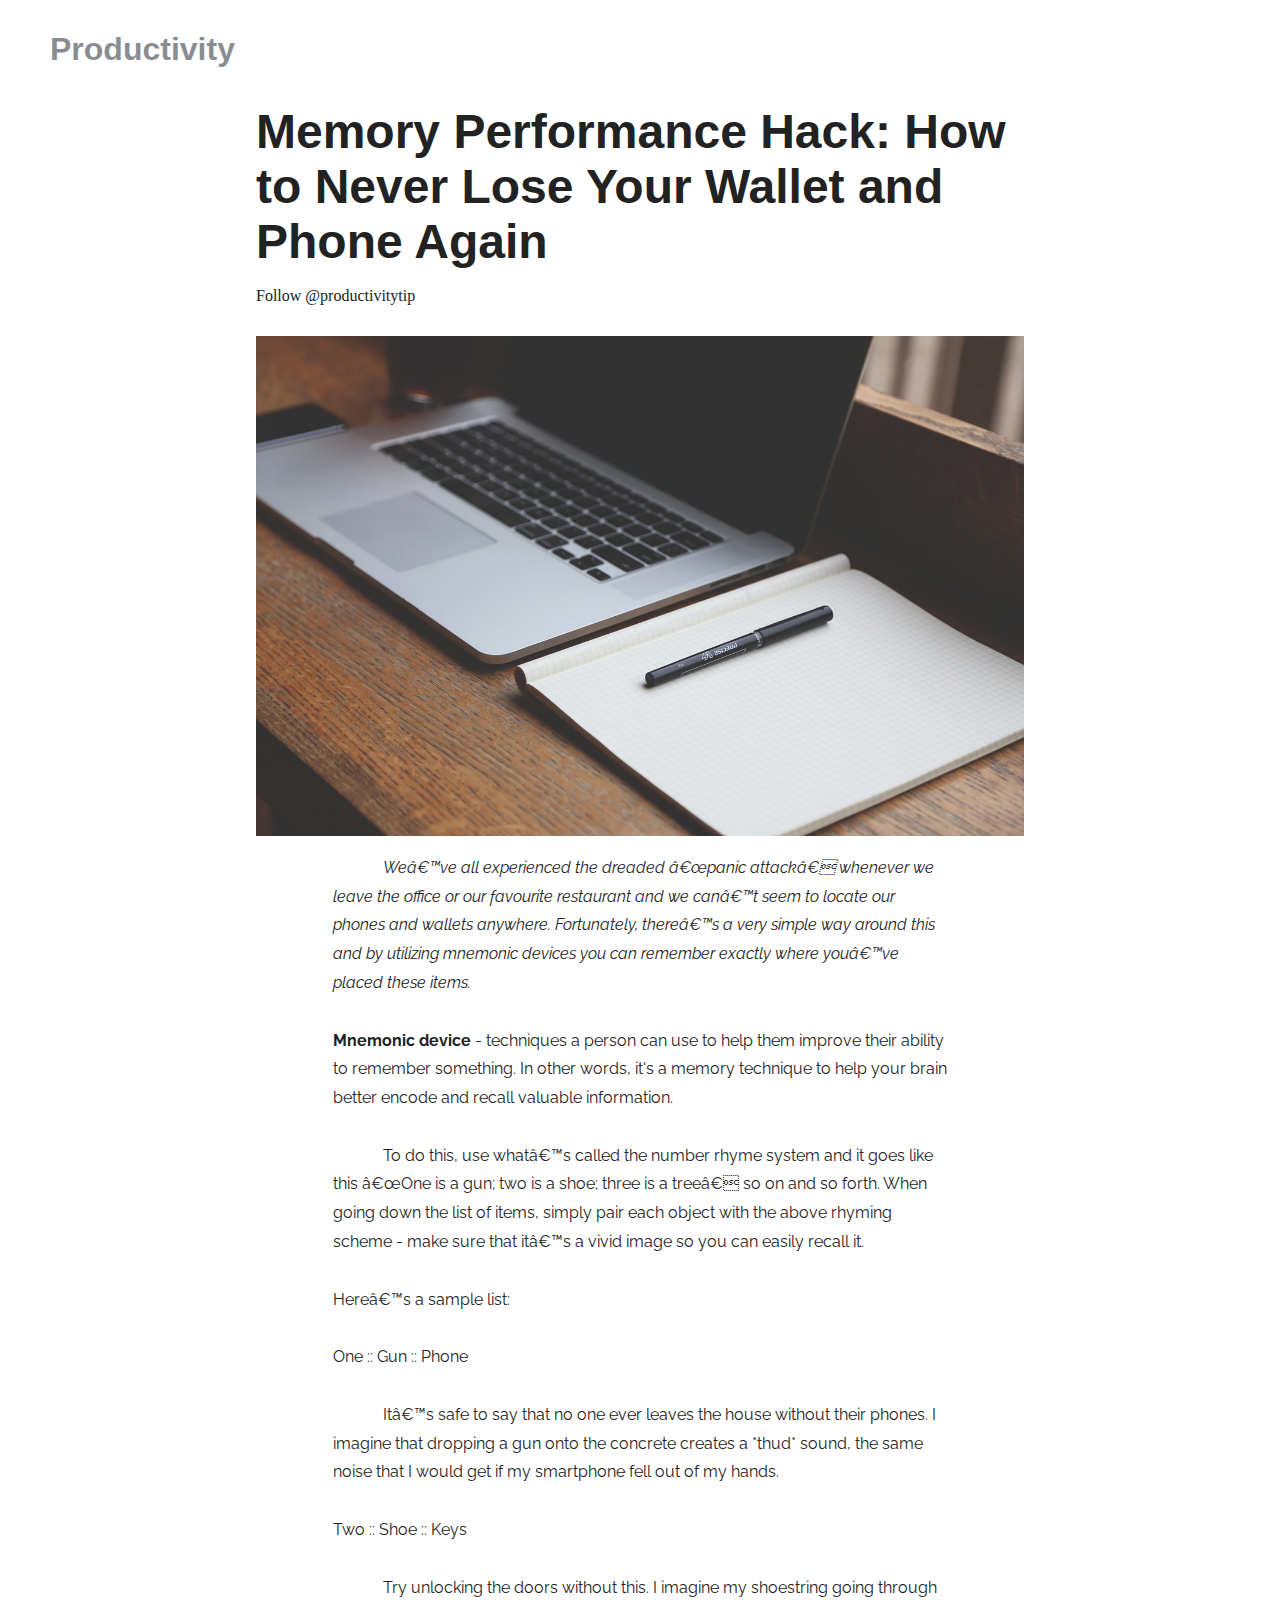
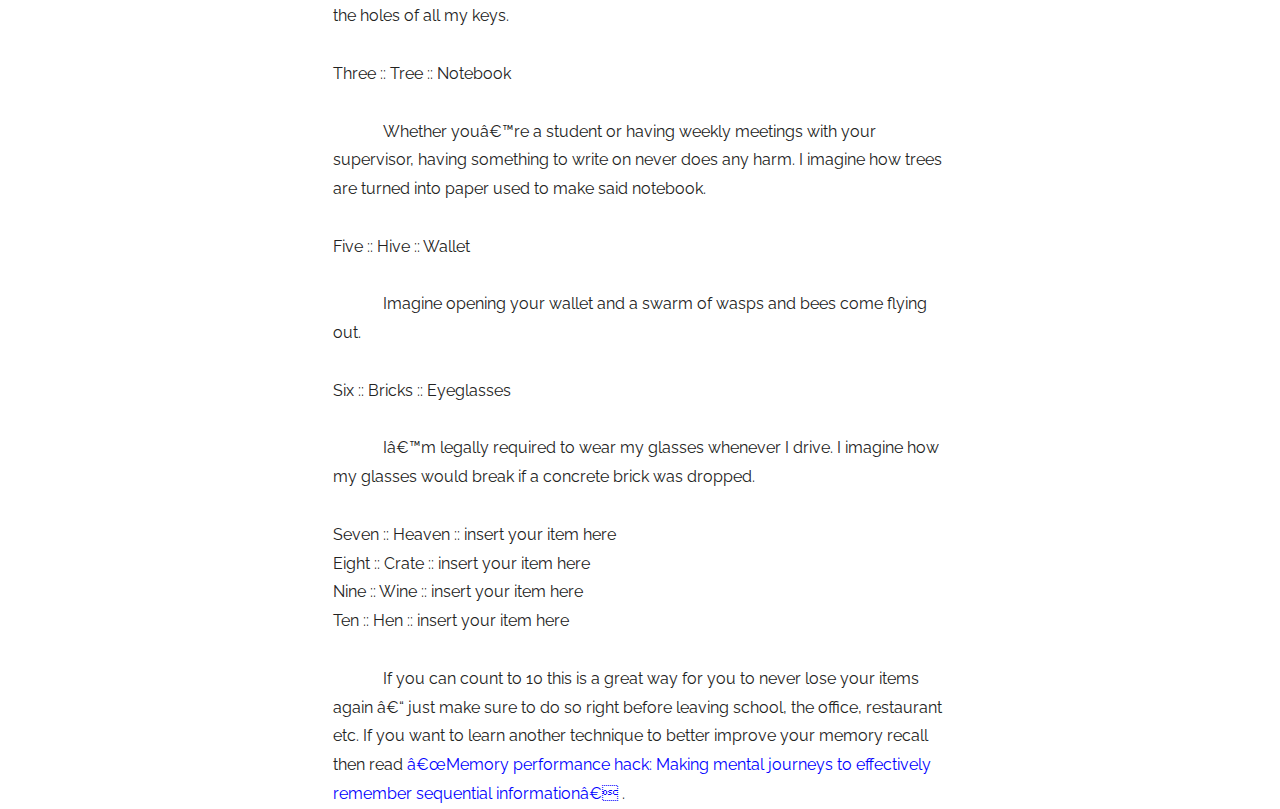
<file: Entry1.html>
<!DOCTYPE html>
<html> 

<head>
    <title>
    Memory Performance Hack: How to Never Lose Your Wallet and Phone Again
    </title>
     <link rel="stylesheet" type="text/css" href="main.css"/>
     <link href="https://fonts.googleapis.com/css?family= Open+sans:400, 800i|Oswald|Raleway" rel="stylesheet">


  </head>



<body>
<a href="index.html">
<div style="position:relative; top: 31px;" class="logo"> Productivity </a> </div>    

<div id="blog"> 
  <div class="title">
    <h1 style="font-size: 3em"> Memory Performance Hack: How to Never Lose Your Wallet and Phone Again  </h1> <br/ >
      <a href="https://twitter.com/productivitytip" class="twitter-follow-button" data-size="large" data-show-count="false">Follow @productivitytip</a><script async src="//platform.twitter.com/widgets.js" charset="utf-8"></script>
    
  </div>

  <div class="image"> 
    <img src="Images/office.jpg">
  </div>
<br/ >
  <div class="content">

 <p style="text-indent: 50px;"> 

 <i> We’ve all experienced the dreaded “panic attack” whenever we leave the office or our favourite restaurant and we can’t seem to locate our phones and wallets anywhere. Fortunately, there’s a very simple way around this and by utilizing mnemonic devices you can remember exactly where you’ve placed these items. </i> 
 <br/ >
 <br/ >
 <strong> Mnemonic device </strong> - techniques a person can use to help them improve their ability to remember something. In other words, it's a memory technique to help your brain better encode and recall valuable information.
<br/ >
<br/ >
<p style="text-indent: 50px;"> To do this, use what’s called the number rhyme system and it goes like this “One is a gun; two is a shoe; three is a tree” so on and so forth. When going down the list of items, simply pair each object with the above rhyming scheme - make sure that it’s a vivid image so you can easily recall it. </p>
<br/ >
<p>
Here’s a sample list:
<br/ >
<br/ >
One :: Gun :: Phone
<br/ >
<br/ >
<p style="text-indent: 50px;">It’s safe to say that no one ever leaves the house without their phones. I imagine that dropping a gun onto the concrete creates a *thud* sound, the same noise that I would get if my smartphone fell out of my hands. </p>
<p>
<br/ >
  Two :: Shoe :: Keys
  <br/ >
  <br/ >
 <p style="text-indent: 50px;"> Try unlocking the doors without this. I imagine my shoestring going through the holes of all my keys.
</p>
<br/ >
<p>
  Three :: Tree :: Notebook
  <br/ >
  <br/ >
  <p style="text-indent: 50px;"> Whether you’re a student or having weekly meetings with your supervisor, having something to write on never does any harm. I imagine how trees are turned into paper used to make said notebook. 
</p>
  <br/ >
<p>
  Five :: Hive :: Wallet 
  <br/ >
  <br/ >
  <p style="text-indent: 50px;"> Imagine opening your wallet and a swarm of wasps and bees come flying out. 
</p>
 <br/ >
<p>
  Six :: Bricks :: Eyeglasses 
  <br/ >
  <br/ >
  <p style="text-indent: 50px;"> I’m legally required to wear my glasses whenever I drive. I imagine how my glasses would break if a concrete brick was dropped. 
</p>
  <br/ >
  <p>
    Seven :: Heaven :: insert your item here <br/ >
    Eight :: Crate :: insert your item here <br/ >
    Nine :: Wine :: insert your item here <br/ >
    Ten :: Hen :: insert your item here <br/ >
    <br/ >

    <p style="text-indent: 50px;">If you can count to 10 this is a great way for you to never lose your items again – just make sure to do so right before leaving school, the office, restaurant etc. If you want to learn another technique to better improve your memory recall then read <a style="color: blue" href="Entry2.html"> “Memory performance hack: Making mental journeys to effectively remember sequential information” </a>. 
  </p>
  






 
 
 </p>

   

</body>


</html>
</file>
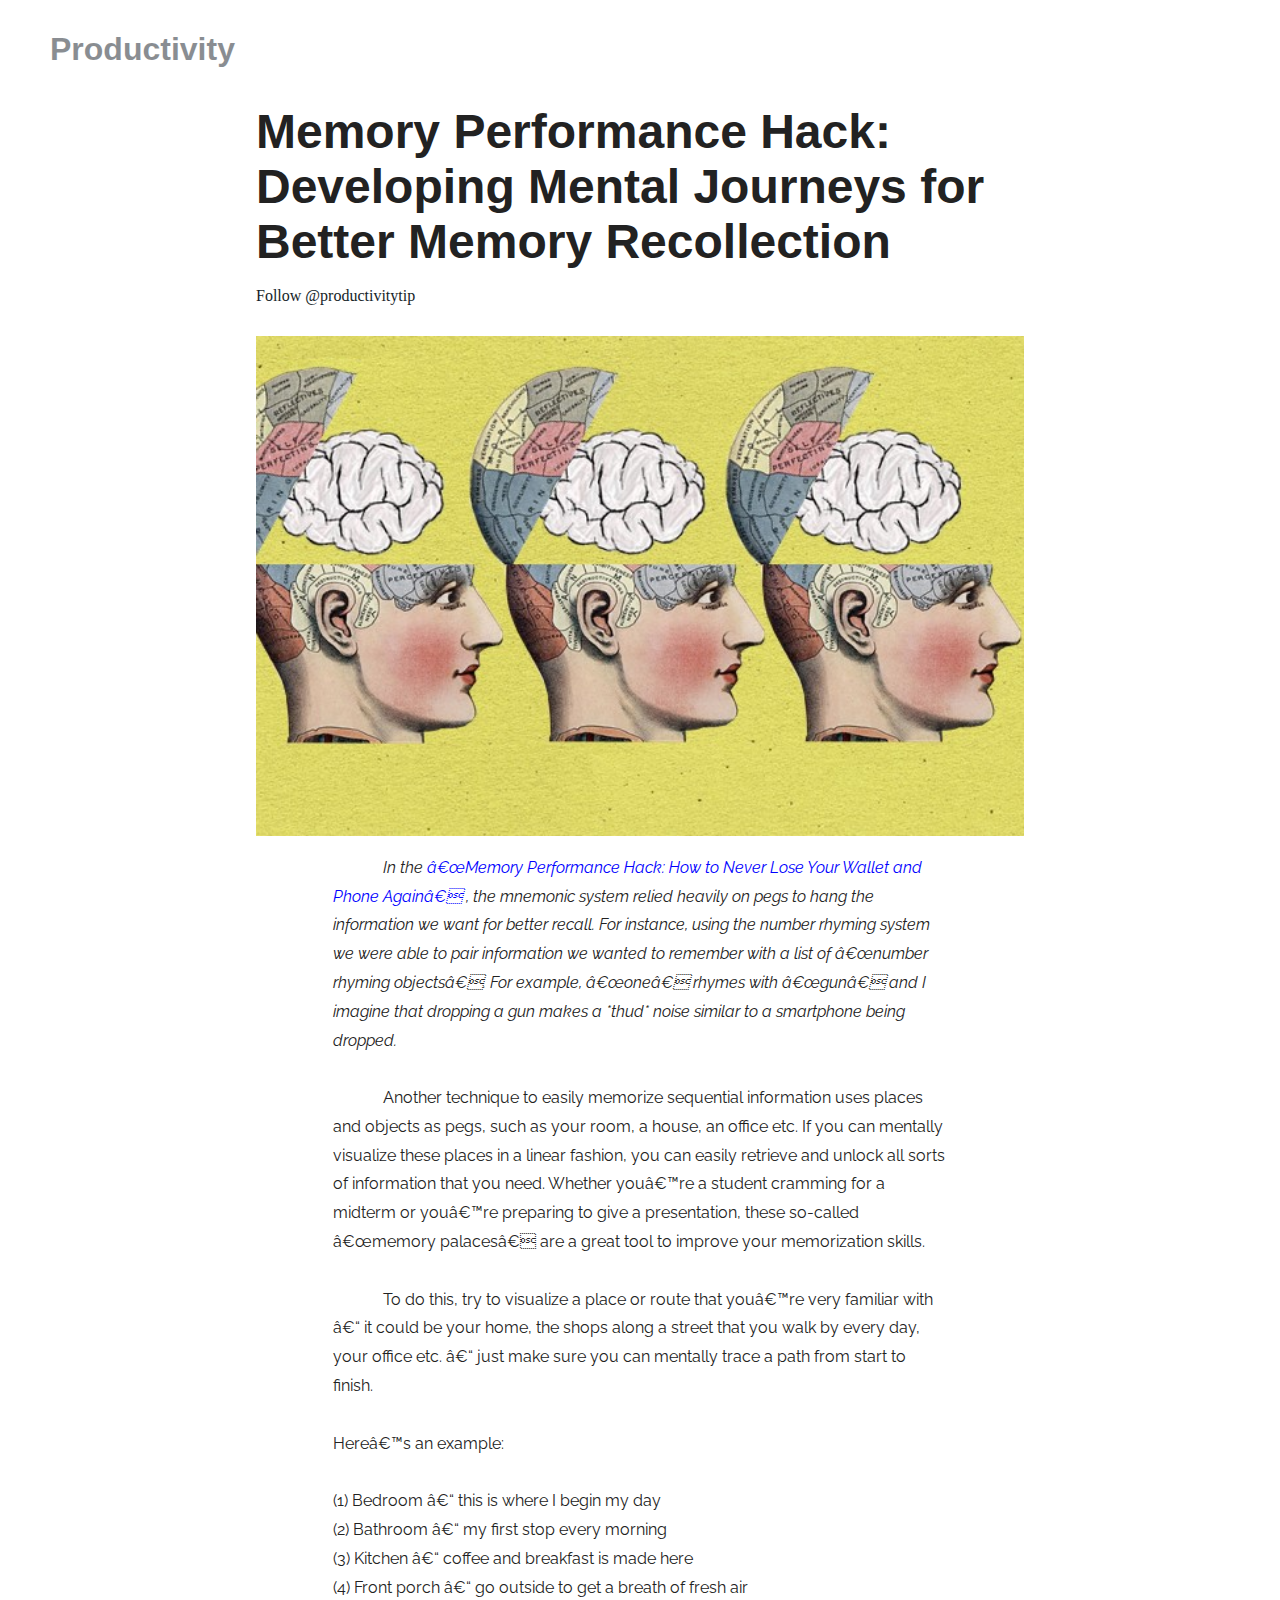
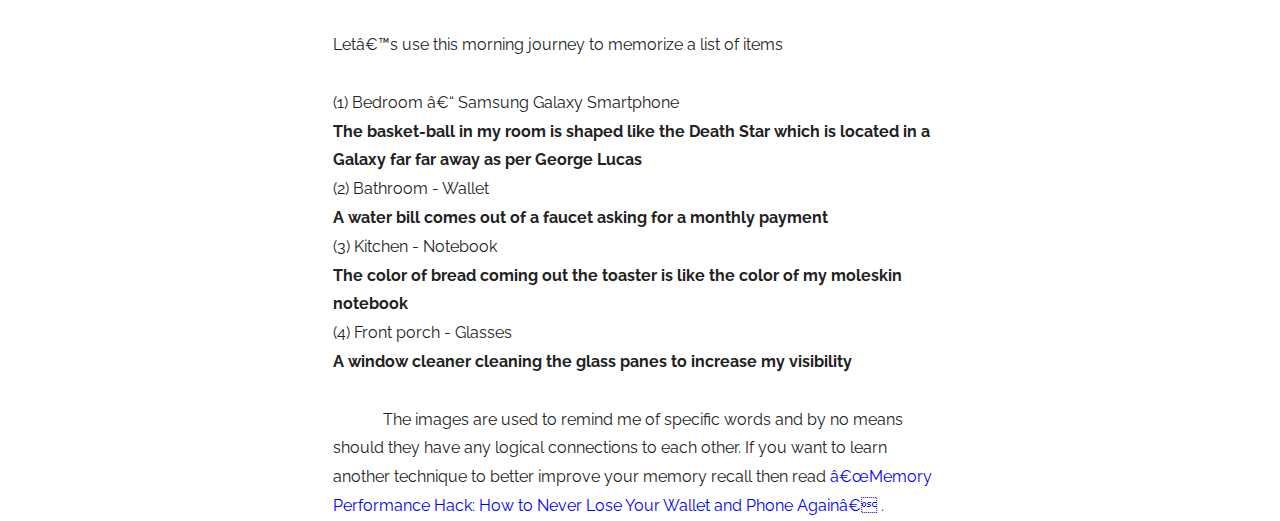
<file: Entry2.html>
<!DOCTYPE html>
<html> 

<head>
    <title>
    Memory Performance Hack: Developing mental journeys for better memory recollection 
    </title>
     <link rel="stylesheet" type="text/css" href="main.css"/>
     <link href="https://fonts.googleapis.com/css?family= Open+sans:400, 800i|Oswald|Raleway" rel="stylesheet">

  </head>


<body>
<a href="index.html">
<div style="position:relative; top: 31px;" class="logo">Productivity </a> </div>    

<div id="blog"> 
  <div class="title">
    <h1 style="font-size: 3em"> Memory Performance Hack: Developing Mental Journeys for Better Memory Recollection  </h1> <br/ >
    <a href="https://twitter.com/productivitytip" class="twitter-follow-button" data-size="large" data-show-count="false">Follow @productivitytip</a><script async src="//platform.twitter.com/widgets.js" charset="utf-8"></script>
  </div>
    
    <div class="image"> 
    <img src="Images/first.jpg">
  </div> <br/ >

  <div class="content">
   <i> <p style="text-indent: 50px;"> In the <a style="color: blue" href="Entry1.html"> “Memory Performance Hack: How to Never Lose Your Wallet and Phone Again” </a>, the mnemonic system relied heavily on pegs to hang the information we want for better recall. For instance, using the number rhyming system we were able to pair information we wanted to remember with a list of “number rhyming objects”. For example, “one” rhymes with “gun” and I imagine that dropping a gun makes a *thud* noise similar to a smartphone being dropped.  </i>  <br/ ><br/ > </p>

   <p style="text-indent: 50px;"> Another technique to easily memorize sequential information uses places and objects as pegs, such as your room, a house, an office etc. If you can mentally visualize these places in a linear fashion, you can easily retrieve and unlock all sorts of information that you need. Whether you’re a student cramming for a midterm or you’re preparing to give a presentation, these so-called “memory palaces” are a great tool to improve your memorization skills. </p> <br/ > 

   <p style="text-indent: 50px;"> To do this, try to visualize a place or route that you’re very familiar with – it could be your home, the shops along a street that you walk by every day, your office etc. – just make sure you can mentally trace a path from start to finish. </p> <br/ >

  <p> Here’s an example:<br/ >

     <br/ >
(1)  Bedroom – this is where I begin my day <br/ >
(2) Bathroom – my first stop every morning <br/ >
(3) Kitchen – coffee and breakfast is made here <br/ >
(4) Front porch – go outside to get a breath of fresh air <br/ >
<br/ >
Let’s use this morning journey to memorize a list of items
<br/ ><br/ >
(1) Bedroom – Samsung Galaxy Smartphone <br/ >
<strong> The basket-ball in my room is shaped like the Death Star which is located in a Galaxy far far away as per George Lucas   </strong> <br/ >
(2) Bathroom - Wallet <br/ >
<strong> A water bill comes out of a faucet asking for a monthly payment    </strong> <br/ >
(3) Kitchen - Notebook <br/ >
<strong> The color of bread coming out the toaster is like the color of my moleskin notebook  </strong> <br/ >
(4) Front porch - Glasses <br/ >
<strong> A window cleaner cleaning the glass panes to increase my visibility        </strong> <br/ >
<br/ >
<p style="text-indent: 50px;"> The images are used to remind me of specific words and by no means should they have any logical connections to each other. If you want to learn another technique to better improve your memory recall then read <a style="color: blue" href="Entry1.html"> “Memory Performance Hack: How to Never Lose Your Wallet and Phone Again” </a>.

</p>


</body>


</html>
</file>
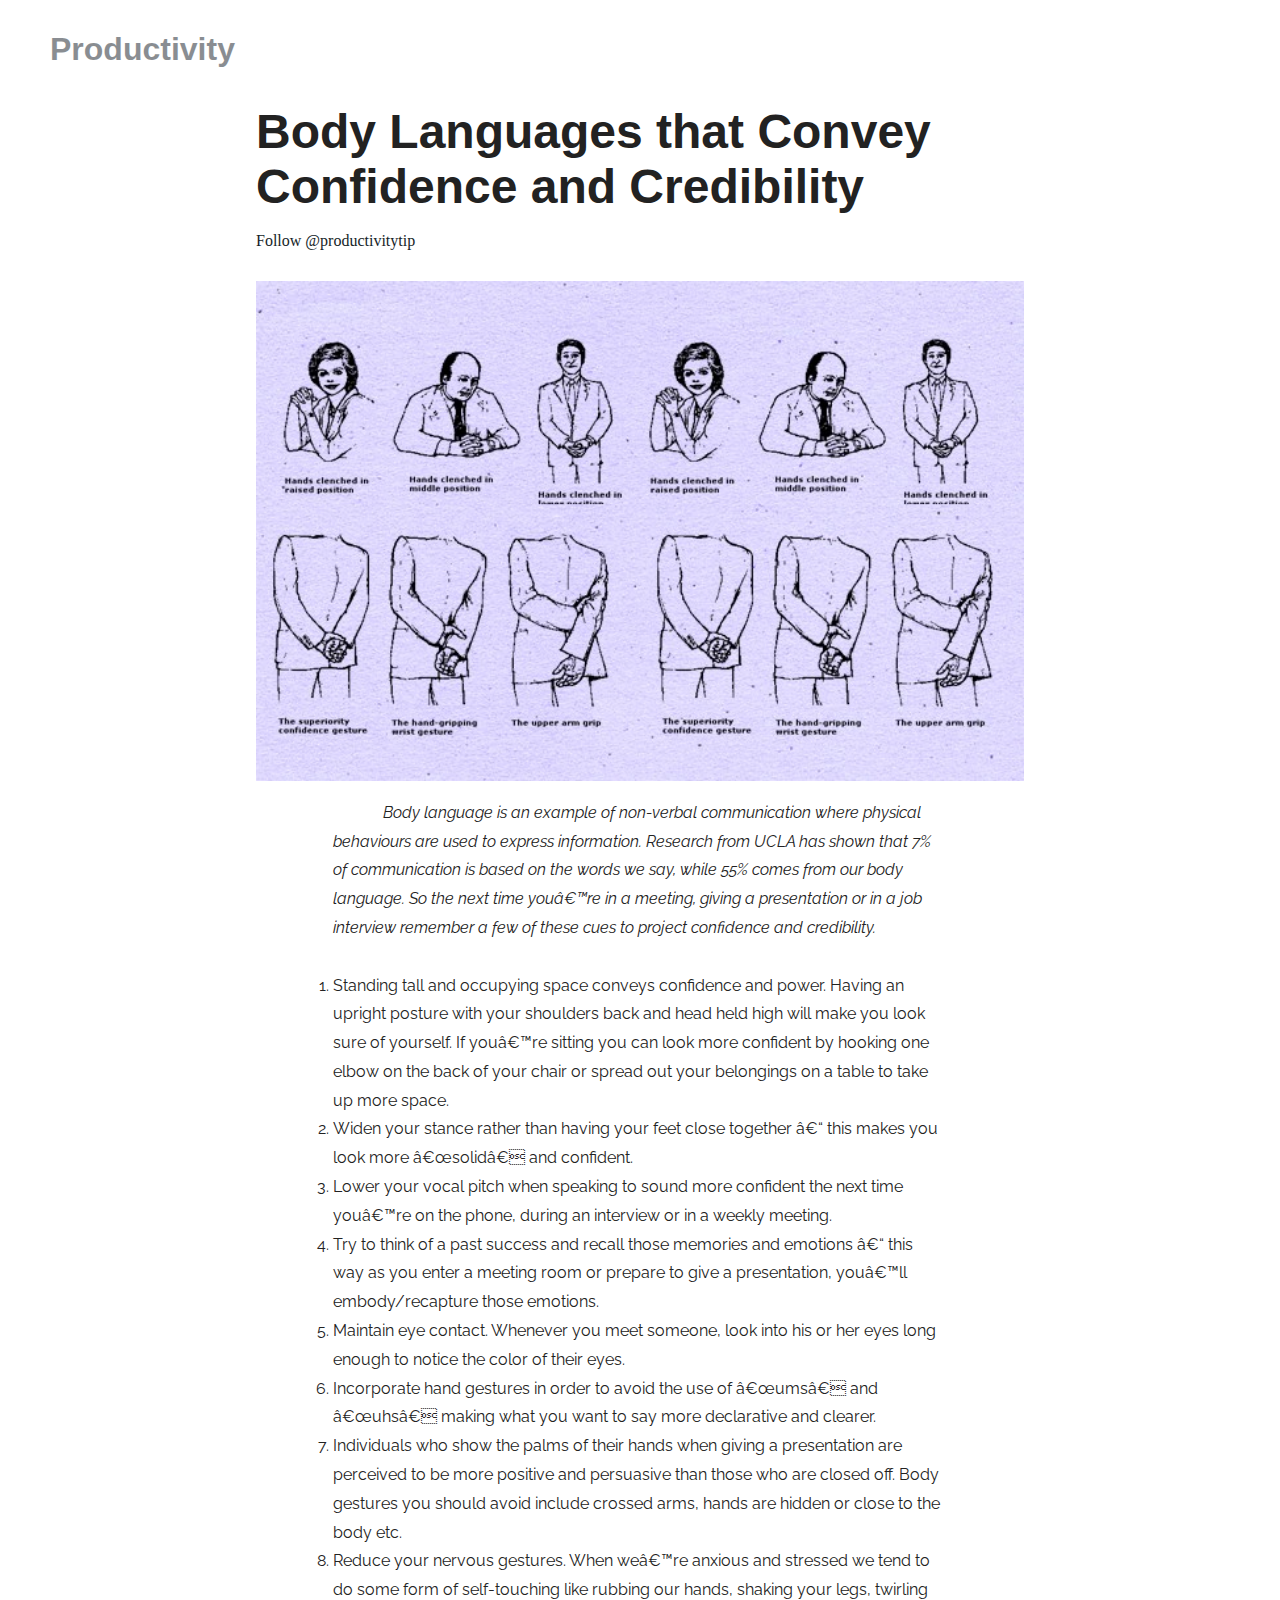
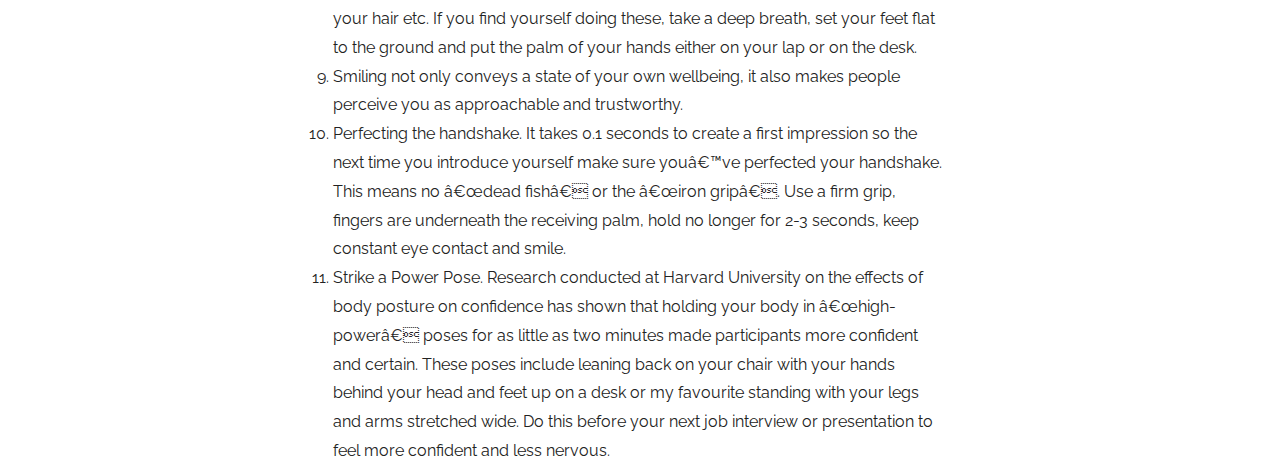
<file: Entry3.html>
<!DOCTYPE html>
<html> 

<head>
    <title>
Body Languages that Convey Confidence and Credibility 
    </title>
     <link rel="stylesheet" type="text/css" href="main.css"/>
     <link href="https://fonts.googleapis.com/css?family= Open+sans:400, 800i|Oswald|Raleway" rel="stylesheet">

  </head>


<body>
<a href="index.html">
<div style="position:relative; top: 31px;" class="logo">Productivity </a> </div>    

<div id="blog"> 
  <div class="title">
    <h1 style="font-size: 3em"> Body Languages that Convey Confidence and Credibility  </h1> <br/ >
      <a href="https://twitter.com/productivitytip" class="twitter-follow-button" data-size="large" data-show-count="false">Follow @productivitytip</a><script async src="//platform.twitter.com/widgets.js" charset="utf-8"></script>
    
  </div>

  <div class="image"> 
    <img src="Images/second.jpg">
  </div> <br/ >

  <div class="content">

  <i> <p style="text-indent: 50px;"> Body language is an example of non-verbal communication where physical behaviours are used to express information. Research from UCLA has shown that 7% of communication is based on the words we say, while 55% comes from our body language. So the next time you’re in a meeting, giving a presentation or in a job interview remember a few of these cues to project confidence and credibility. </p> </i> <br/ >

  <ol>
  	<li> Standing tall and occupying space conveys confidence and power. Having an upright posture with your shoulders back and head held high will make you look sure of yourself. If you’re sitting you can look more confident by hooking one elbow on the back of your chair or spread out your belongings on a table to take up more space. </li>
  	<li> Widen your stance rather than having your feet close together – this makes you look more “solid” and confident. </li>
  	<li> Lower your vocal pitch when speaking to sound more confident the next time you’re on the phone, during an interview or in a weekly meeting. </li>
  	<li> Try to think of a past success and recall those memories and emotions – this way as you enter a meeting room or prepare to give a presentation, you’ll embody/recapture those emotions. 
 </li>
  	<li> Maintain eye contact. Whenever you meet someone, look into his or her eyes long enough to notice the color of their eyes. </li>
  	<li> Incorporate hand gestures in order to avoid the use of “ums” and “uhs” making what you want to say more declarative and clearer. </li>
  	<li> Individuals who show the palms of their hands when giving a presentation are perceived to be more positive and persuasive than those who are closed off. Body gestures you should avoid include crossed arms, hands are hidden or close to the body etc. </li>
  	<li> Reduce your nervous gestures. When we’re anxious and stressed we tend to do some form of self-touching like rubbing our hands, shaking your legs, twirling your hair etc. If you find yourself doing these, take a deep breath, set your feet flat to the ground and put the palm of your hands either on your lap or on the desk.  </li>
  	<li> Smiling not only conveys a state of your own wellbeing, it also makes people perceive you as approachable and trustworthy. </li>
  	<li> Perfecting the handshake. It takes 0.1 seconds to create a first impression so the next time you introduce yourself make sure you’ve perfected your handshake. This means no “dead fish” or the “iron grip”. Use a firm grip, fingers are underneath the receiving palm, hold no longer for 2-3 seconds, keep constant eye contact and smile.  </li>
  	<li> Strike a Power Pose. Research conducted at Harvard University on the effects of body posture on confidence has shown that holding your body in “high-power” poses for as little as two minutes made participants more confident and certain. These poses include leaning back on your chair with your hands behind your head and feet up on a desk or my favourite standing with your legs and arms stretched wide. Do this before your next job interview or presentation to feel more confident and less nervous. </li>
  </ol>

  
  </body> 
  </html>
</file>
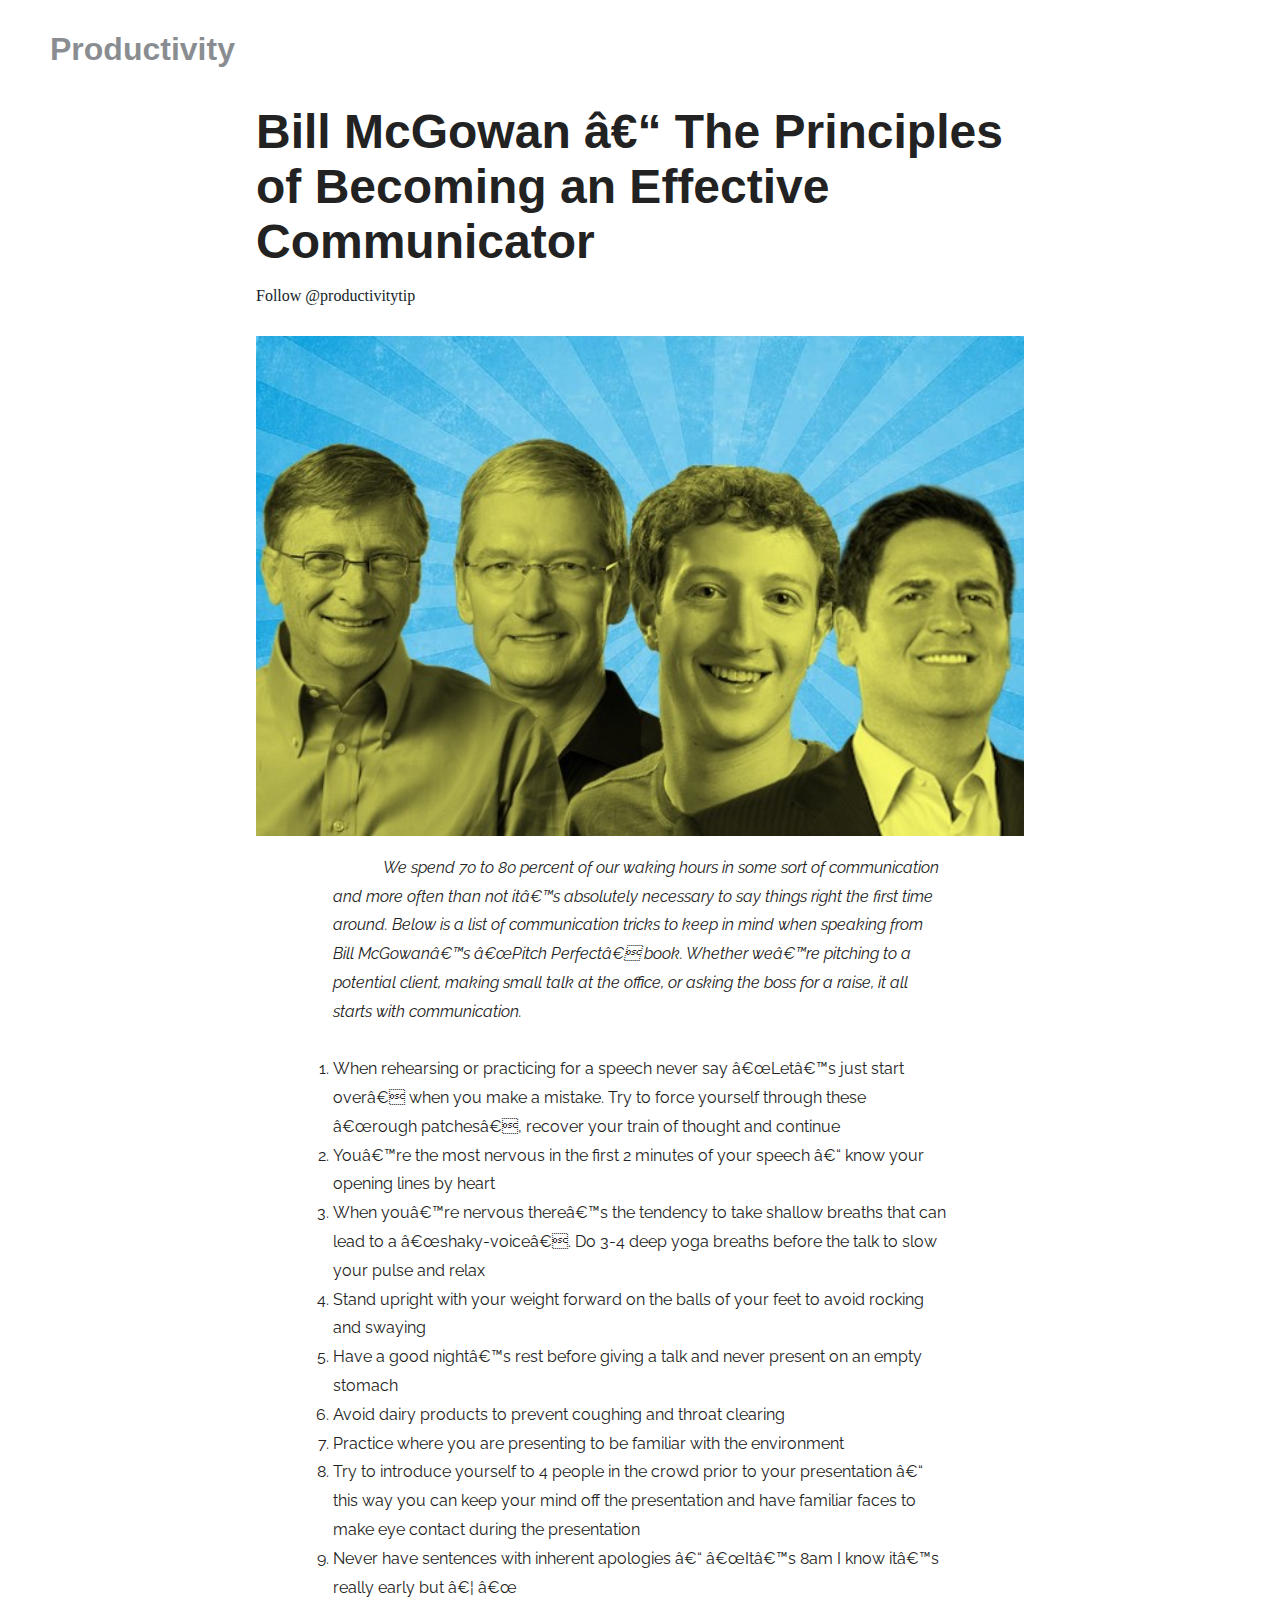
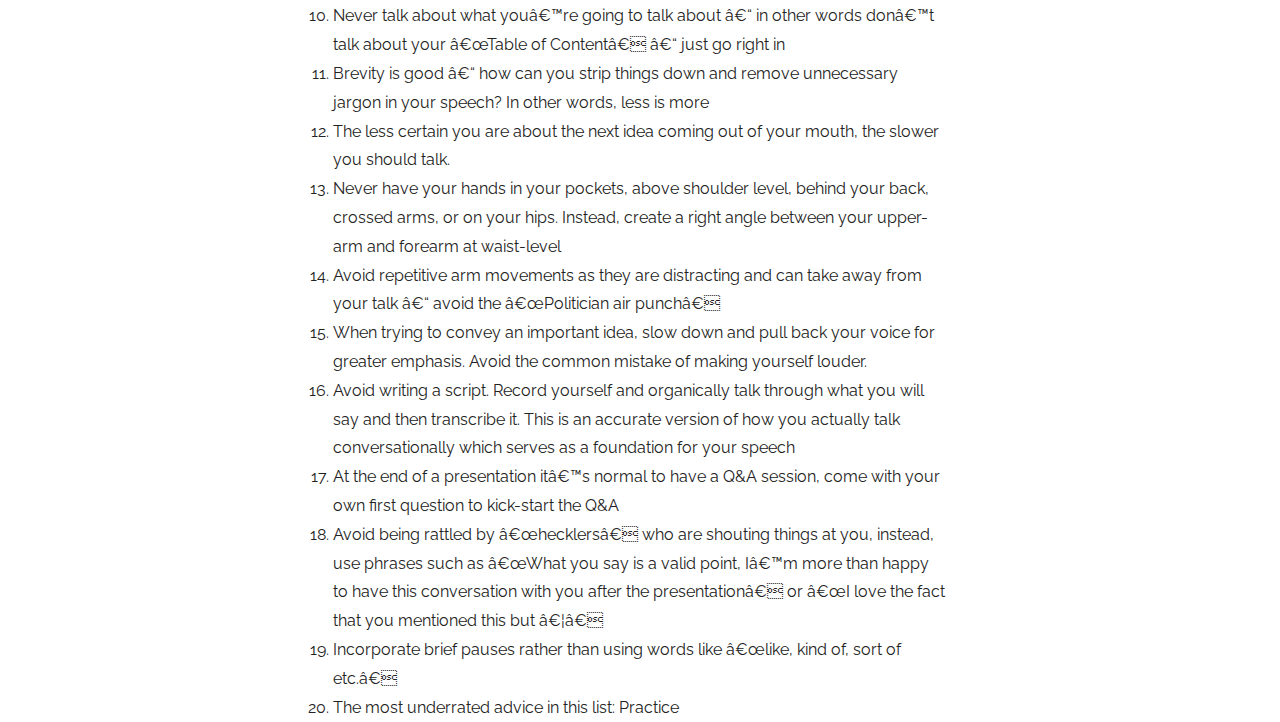
<file: Entry4.html>
<!DOCTYPE html>
<html> 

<head>
    <title>
    Bill McGowan – The principles of becoming an effective communicator  
    </title>
     <link rel="stylesheet" type="text/css" href="main.css"/>
     <link href="https://fonts.googleapis.com/css?family= Open+sans:400, 800i|Oswald|Raleway" rel="stylesheet">

  </head>


<body>
<a href="index.html">
<div style="position:relative; top: 31px;" class="logo">Productivity</a> </div>    

<div id="blog"> 
  <div class="title">
    <h1 style="font-size: 3em">Bill McGowan – The Principles of Becoming an Effective Communicator   </h1> <br/ >
    
<a href="https://twitter.com/productivitytip" class="twitter-follow-button" data-size="large" data-show-count="false">Follow @productivitytip</a><script async src="//platform.twitter.com/widgets.js" charset="utf-8"></script>
 </div>
    <div class="image"> 
    <img src="Images/three.jpg">
  </div> <br/ >

  <div class="content">
   <i> <p style="text-indent: 50px;"> We spend 70 to 80 percent of our waking hours in some sort of communication and more often than not it’s absolutely necessary to say things right the first time around. Below is a list of communication tricks to keep in mind when speaking from Bill McGowan’s “Pitch Perfect” book. Whether we’re pitching to a potential client, making small talk at the office, or asking the boss for a raise, it all starts with communication. </i>
   <br/ > 
   <br/ >
   <ol>
     <li> When rehearsing or practicing for a speech never say “Let’s just start over” when you make a mistake. Try to force yourself through these “rough patches”, recover your train of thought and continue </li>
     <li>You’re the most nervous in the first 2 minutes of your speech – know your opening lines by heart </li>
     <li> When you’re nervous there’s the tendency to take shallow breaths that can lead to a “shaky-voice”. Do 3-4 deep yoga breaths before the talk to slow your pulse and relax </li>
     <li> Stand upright with your weight forward on the balls of your feet to avoid rocking and swaying </li>
     <li>Have a good night’s rest before giving a talk and never present on an empty stomach </li>
     <li> Avoid dairy products to prevent coughing and throat clearing  </li>
     <li> Practice where you are presenting to be familiar with the environment </li>
     <li> Try to introduce yourself to 4 people in the crowd prior to your presentation – this way you can keep your mind off the presentation and have familiar faces to make eye contact during the presentation</li>
     <li> Never have sentences with inherent apologies – “It’s 8am I know it’s really early but … “ </li>
     <li> Never talk about what you’re going to talk about – in other words don’t talk about your “Table of Content” – just go right in</li>
     <li> Brevity is good – how can you strip things down and remove unnecessary jargon in your speech? In other words, less is more </li>
     <li> The less certain you are about the next idea coming out of your mouth, the slower you should talk. </li>
     <li> Never have your hands in your pockets, above shoulder level, behind your back, crossed arms, or on your hips. Instead, create a right angle between your upper-arm and forearm at waist-level </li>
     <li> Avoid repetitive arm movements as they are distracting and can take away from your talk – avoid the “Politician air punch” </li>
     <li>  When trying to convey an important idea, slow down and pull back your voice for greater emphasis. Avoid the common mistake of making yourself louder.</li>
     <li>  Avoid writing a script. Record yourself and organically talk through what you will say and then transcribe it. This is an accurate version of how you actually talk conversationally which serves as a foundation for your speech</li>
     <li> At the end of a presentation it’s normal to have a Q&A session, come with your own first question to kick-start the Q&A </li>
     <li> Avoid being rattled by “hecklers” who are shouting things at you, instead, use phrases such as 
“What you say is a valid point, I’m more than happy to have this conversation with you after the presentation” or “I love the fact that you mentioned this but …”  
 </li>
     <li>Incorporate brief pauses rather than using words like “like, kind of, sort of etc.”  </li>
     <li> The most underrated advice in this list: Practice </li>
   </ol>
</file>
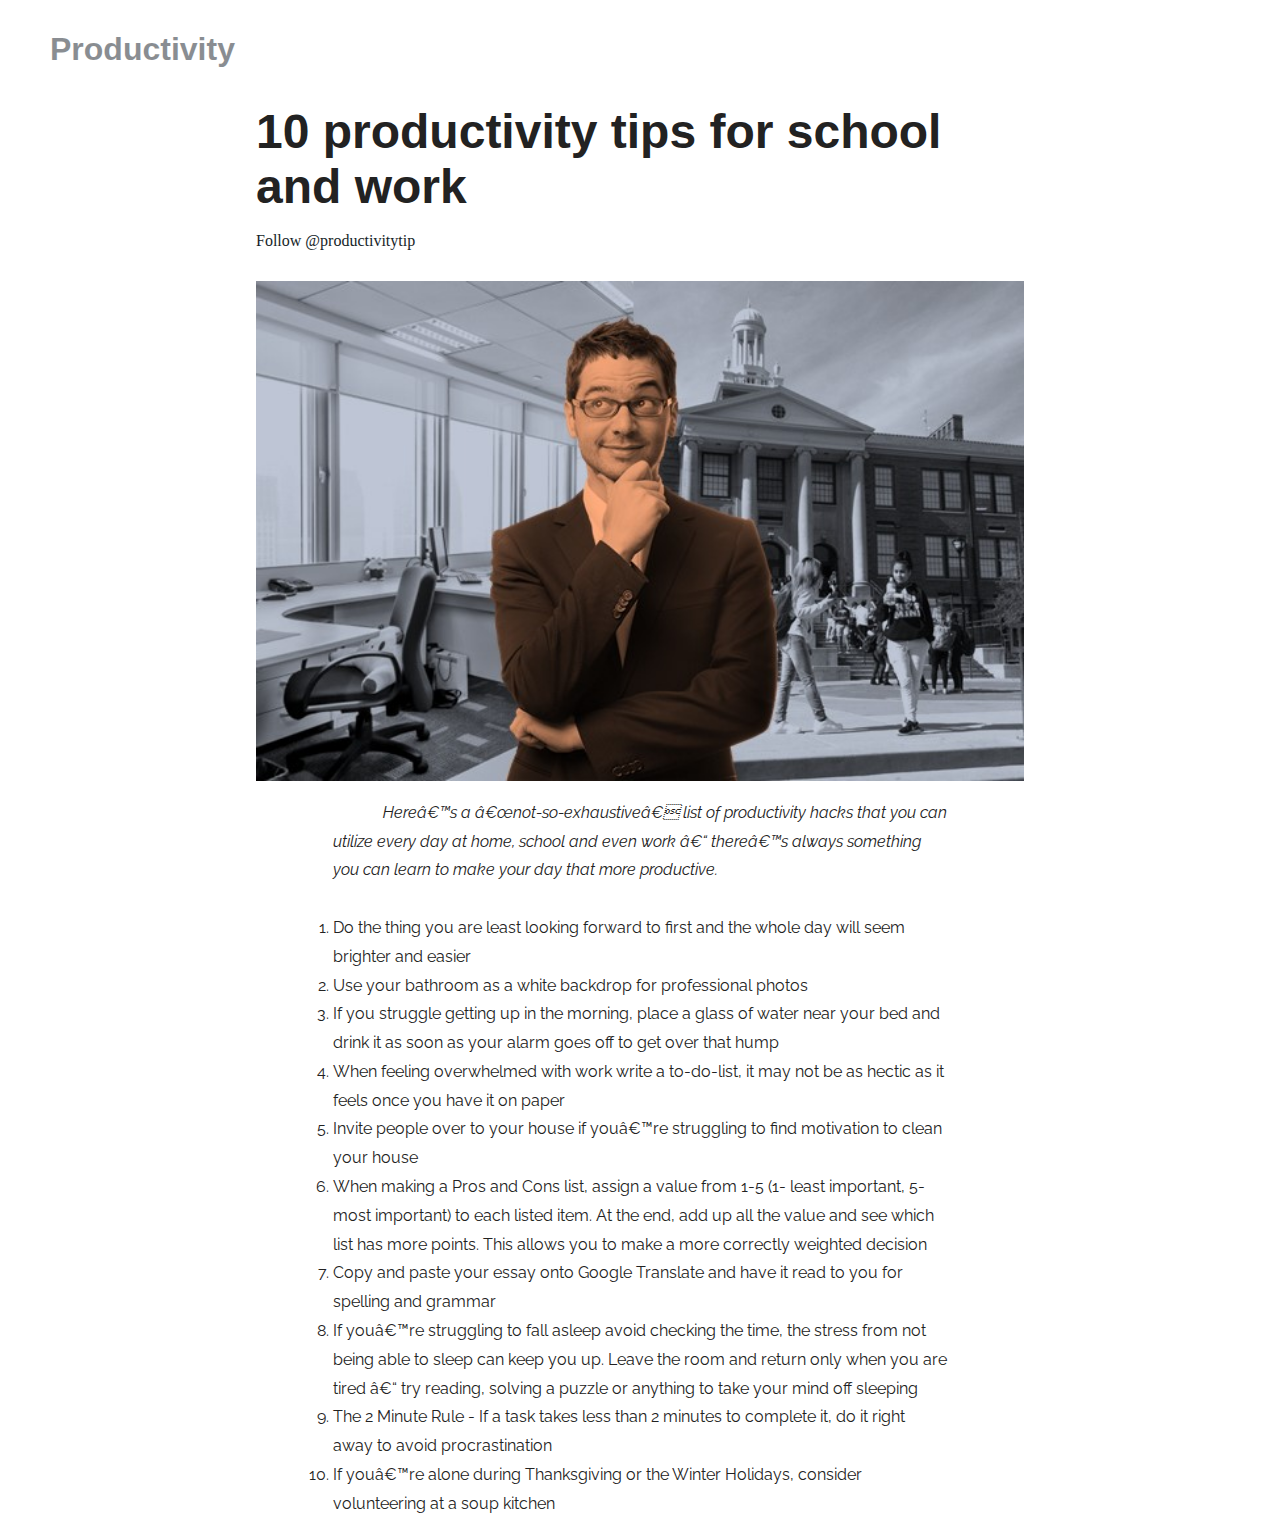
<file: Entry6.html>
<!DOCTYPE html>
<html> 

<head>
    <title>
10 productivity tips for school and work 
    </title>
     <link rel="stylesheet" type="text/css" href="main.css"/>
     <link href="https://fonts.googleapis.com/css?family= Open+sans:400, 800i|Oswald|Raleway" rel="stylesheet">

  </head>


<body>
<a href="index.html">
<div style="position:relative; top: 31px;" class="logo">Productivity</a> </div>    

<div id="blog"> 
  <div class="title">
    <h1 style="font-size: 3em"> 10 productivity tips for school and work  </h1> <br/ >
    <a href="https://twitter.com/productivitytip" class="twitter-follow-button" data-size="large" data-show-count="false">Follow @productivitytip</a><script async src="//platform.twitter.com/widgets.js" charset="utf-8"></script>
  </div>

  <div class="image"> 
    <img src="Images/four.jpg">
  </div> <br/ >

  <div class="content">
  <i> <p style="text-indent: 50px;"> Here’s a “not-so-exhaustive” list of productivity hacks that you can utilize every day at home, school and even work – there’s always something you can learn to make your day that more productive. </i> <br> <br>
  <ol>
    <li>Do the thing you are least looking forward to first and the whole day will seem brighter and easier</li>
    <li>Use your bathroom as a white backdrop for professional photos</li>
    <li>If you struggle getting up in the morning, place a glass of water near your bed and drink it as soon as your alarm goes off to get over that hump</li>
    <li>When feeling overwhelmed with work write a to-do-list, it may not be as hectic as it feels once you have it on paper </li>
    <li>Invite people over to your house if you’re struggling to find motivation to clean your house </li>
    <li>When making a Pros and Cons list, assign a value from 1-5 (1- least important, 5-most important) to each listed item. At the end, add up all the value and see which list has more points. This allows you to make a more correctly weighted decision </li>
    <li>Copy and paste your essay onto Google Translate and have it read to you for spelling and grammar</li>
    <li>If you’re struggling to fall asleep avoid checking the time, the stress from not being able to sleep can keep you up. Leave the room and return only when you are tired – try reading, solving a puzzle or anything to take your mind off sleeping </li>
    <li>The 2 Minute Rule - If a task takes less than 2 minutes to complete it, do it right away to avoid procrastination  </li>
    <li>If you’re alone during Thanksgiving or the Winter Holidays, consider volunteering at a soup kitchen</li>
  </ol>
  </p>
  </body>
  </html>
</file>
<file: main.css>
* {
	margin: 0;
	padding: 0;
}

body {
	margin: 0;
	padding: 0;
	background-color: white;
	height: 100%;
	width: 100%;
}

.logo {
	color: rgb(32,32,32);
	opacity: 0.5;
	float: left;
	padding-left: 50px;
	font-family: 'Open+sans', sans-serif;
	font-weight: bold;
	font-size: 2em;
}

.logo:hover {
	opacity: 0.75;
}

.nav {
	background-color: transparent;
	text-align: right;
	width: 100%;
	font-family: 'Open+sans', sans-serif;
	font-weight: bold;
	position: relative;
	top: -185px;
	} 

h1 {
	font-family: 'Open+sans', sans-serif;
}

p  {
	font-family: 'Raleway', sans-serif;
}

a {
	text-decoration: none;
	color: rgb(22,30,40);
}


.header {	
	background-image: url("Images/office.jpg");
	background-size: cover;
    background-position: center;
	color: white;
	width: 100%;
	height: 85vh;
	background-attachment: fixed;
	display: flex;
	flex-direction: column;
	justify-content: center; 
	align-items: center;
	z-index: -1;
	text-align: center;
	border-bottom: 1px solid rgba(32,32,32,0.1);
}

#wrapper {
	margin: 0 auto;
	margin-top: 2%;
	width: 1200px;
	height: 100%;
}

#box1 {
	width: 580px; 
	float: left;
}

#box2 {
	width: 580px;
	float: right;
}

#box3 {
	width: 370px;
	float: left;
	margin-right: 45px;
	margin-top: 30px;
	margin-bottom: 30px;
}

#box4 {
	width: 370px; 
	float: left;
	margin-right: 45px;
	margin-top: 30px;
	margin-bottom: 30px;
}

#box5 {
	width: 370px; 
	float: left;
	margin-top: 30px;
	margin-bottom: 30px;
	position: relative;

}

#blog {
  width: 60%;
  margin: 0 auto;
  position: relative;
  top: 104px;
}

.title {
	margin-bottom: 4%;
	color: rgb(34, 34, 34);
}

img {
	width: 100%;
	height: 100%;
	he
	margin-bottom: 10px;
}

.content {
  width: 80%;
  margin: 0 auto;
  position: relative;
  line-height: 180%;
  color: rgb(34, 34, 34);
}

footer {
	top: 50px;
	height: 5%;
	width: 5%;
	position: relative;
	left: 50%;
	padding-bottom: 50px;
}

.image {
	width: 100%;
	height: 500px;
}

li {
	font-family: 'Raleway', sans-serif;
}
</file>
